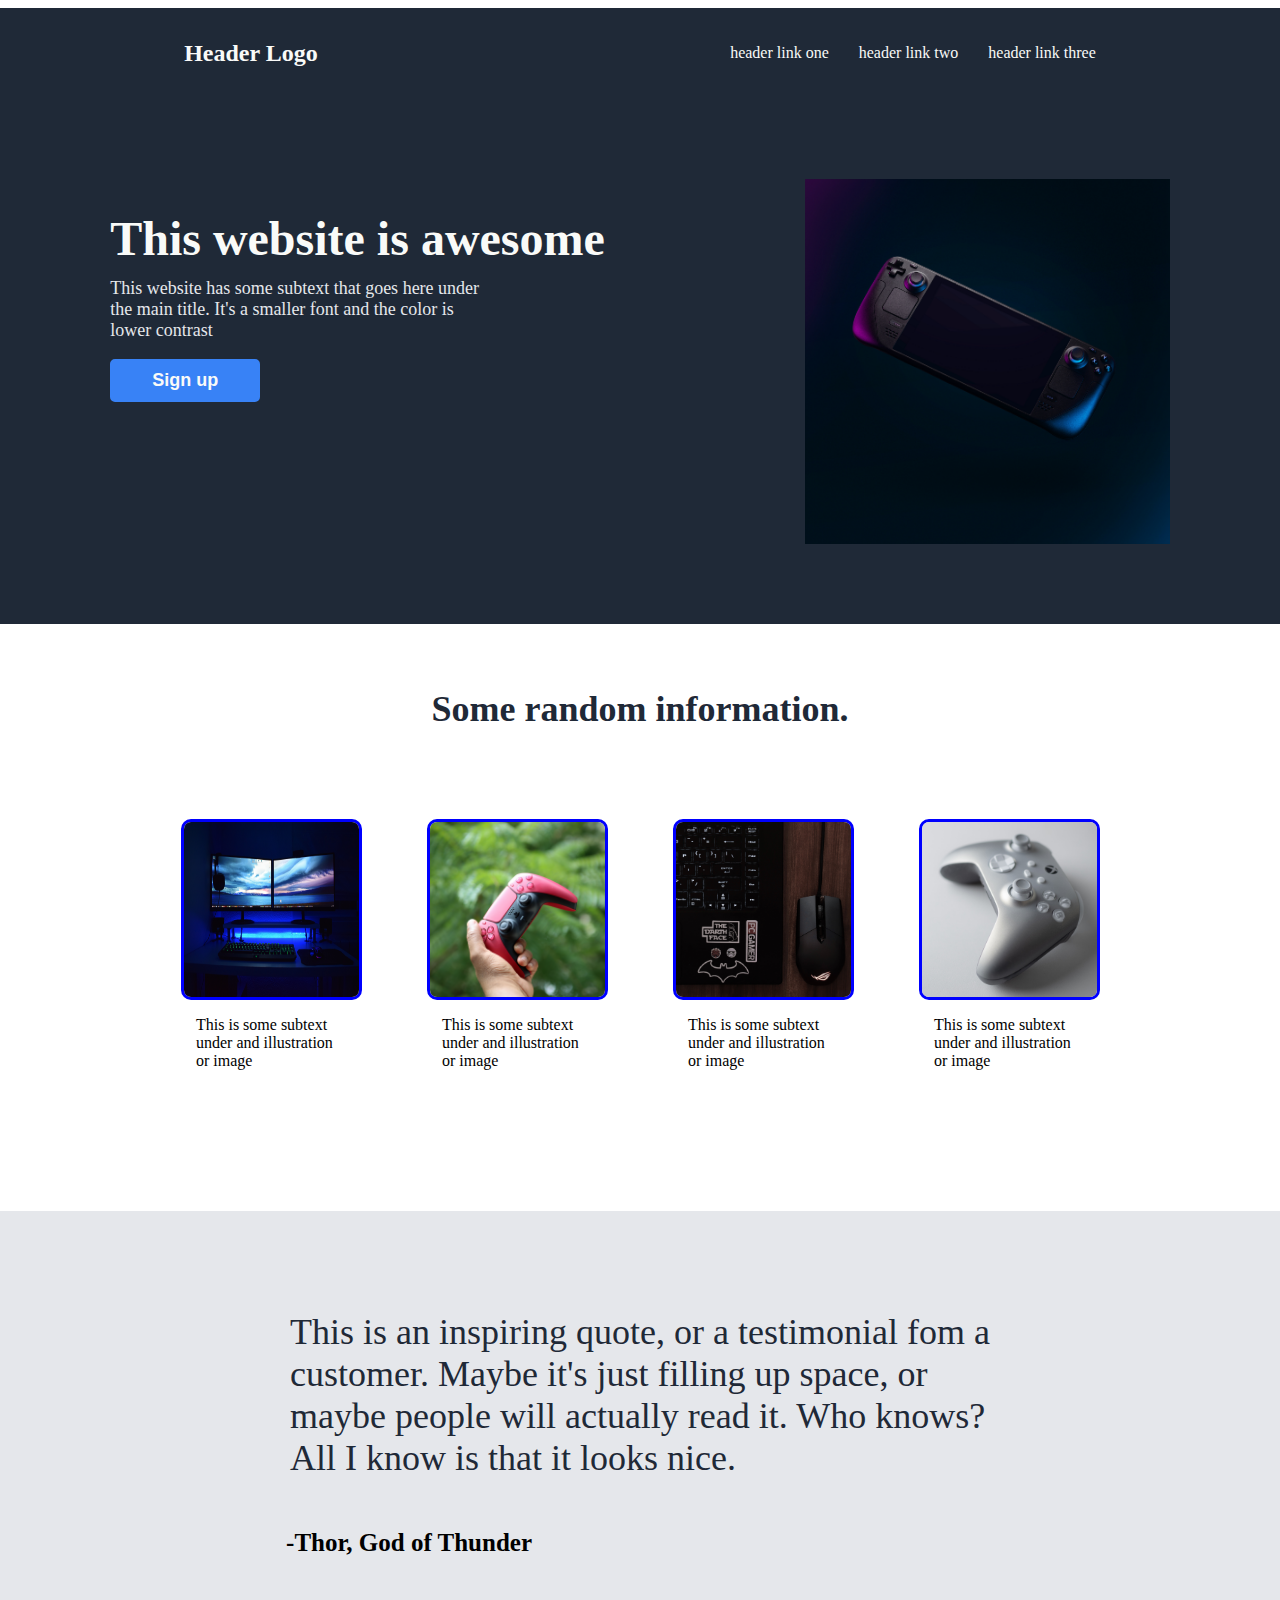
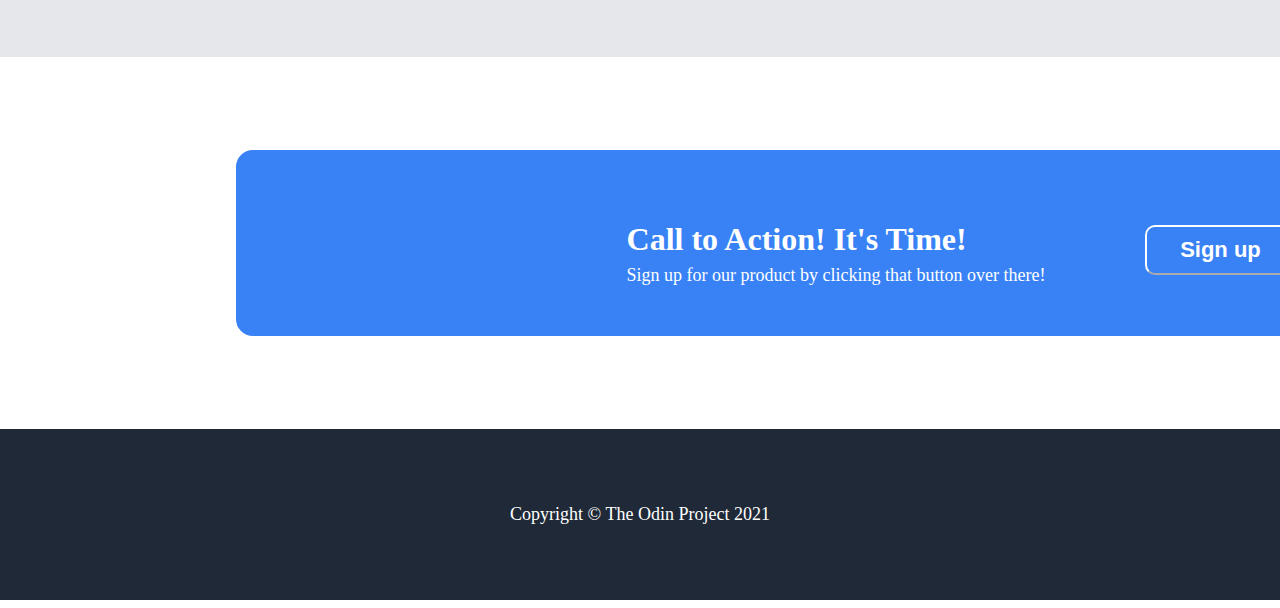
<file: index.html>
<!DOCTYPE html>
<html lang="en">
<head>
    <meta charset="UTF-8">
    <meta name="viewport" content="width=device-width, initial-scale=1.0">
    <title>Landing Page</title>
    <link rel="stylesheet" href="styles.css">
</head>
<body>
    <div class="top">
    <h4 class="header">Header Logo</h4>
    <ul>
        <li>header link one</li>
        <li>header link two</li>
        <li>header link three</li>
    </ul>
    </div>

    <div class="awesome">
        <div class="topic">
    <h1 class="website">This website is awesome</h1>
    <p>This website has some subtext that goes here under the main title. It's a smaller font and the color is lower contrast</p>
    <button>Sign up</button>
        </div>
    <img src="imgs/pexels-alex-andrews-14005916.jpg" alt="steamdeck">
    </div>
    
    <div class="info">
        <h1 class="random">Some random information.</h1>
    </div>

    <div class="container">
       <div class="one">
            <img src="imgs/pexels-xxss-is-back-777001.jpg" alt="computer">
            <p>This is some subtext under and illustration or image</p>
        </div>

        <div class="two">
            <img src="imgs/pexels-elizabeth-lizzie-11591876.jpg" alt="ps5">
            <p>This is some subtext under and illustration or image</p>
        </div>

        <div class="three">
            <img src="imgs/pexels-kasra-askari-12877898.jpg" alt="laptop">
            <p>This is some subtext under and illustration or image</p>
        </div>

        <div class="four">
            <img src="imgs/pexels-lance-he-14642111.jpg" alt="xbox one">
            <p>This is some subtext under and illustration or image</p>
        </div>

    </div>
        <div class="quote-container">
            <div class="quote">This is an inspiring quote, or a testimonial fom a customer. Maybe it's just filling up space, or maybe people will actually read it. Who knows? All I know is that it looks nice.</div>
            <div class="tag">-Thor, God of Thunder</div>
        </div>

    <div class="end">
        <div class="action">
            <h1>Call to Action! It's Time!</h1>
            <div>Sign up for our product by clicking that button over there!</div>
        </div>

        <div class="button">
                <button>Sign up</button>
        </div>
    </div>       
    <footer>
        <div>
            Copyright © The Odin Project 2021
        </div>
    </footer>
</body>
</html>
</file>
<file: styles.css>
img {
    width: 200px;
}

.top {
    display: flex;
    justify-content: center;
    justify-content: space-around;
    background-color: #1f2937;
    color: #f9faf8;
    align-items: center;
    padding: 0px 0px;
    margin: 0px -10px;
    
}

.top ul {
    display: flex;
    list-style: none;
    gap: 30px
}

.header {
    font-size: 24px;
    font-weight: bolder;
    color: #f9faf8;
}

.awesome {
    display: flex;
    background-color: #1f2937;
    color: #f9faf8;
    justify-content: center;
    gap: 200px;
    padding: 80px;
    margin: 0px -10px;
   
}

.awesome img {
    width: 365px;
}

.awesome p {
    width: 370px;
    font-size: 18px;
    color: #e5e7eb;
    margin-top: -20px;
}

.website {
    font-size: 48px;
    font-weight: 900;
    color: #f9faf8;
}

.awesome button {
    background-color: #3882f6;
    color: #f9faf8;
    border-radius: 5px;
    border: 10px solid #3882f6;
    font-weight: bolder;
    width: 150px;
    font-size: 18px;
}

.info {
    display: flex;
    justify-content: center;
    align-items: center;
    padding: 40px;
}

.random {
    font-size: 36px;
    font-weight: 900;
    color: #1f2937;
}

.container {
    display: flex;
    justify-content: center;
    gap: 65px;
    padding: 100px;
    margin-top: -75px;
    margin-bottom: 25px;
    
}

.container img {
    border: 3px solid blue;
    border-radius: 10px;
    width: 175px;
    height: 175px;
}

.container p {
    display: flex;
    justify-self: center;
    width: 150px;
}

.one, .two, .three, .four {
    display: flex;
    flex-direction: column;
    align-items: center;
}

.quote-container {
    background-color: #e5e7eb;
    padding: 100px;
    margin: 0px -10px;
    display: flex;
    flex-direction: column;
    align-items: center;

}

.quote {
    font-size: 36px;
    font: light italic;
    color: #1f2937;
    width: 700px;
}

.tag {
    display: flex;
    align-self: end;
    font-size: 25px;
    font: light italic;
    font-weight: bold;
    margin-right: 650px;
    margin-top: 50px;
}

.end {
    display: flex;
    justify-content: center;
    gap: 100px;
    padding: 50px;
    background-color: #3882f6;
    color: white;
    border: solid white;
    margin: 100px;
    width: 1350px;
    margin: 90px 0px 90px 225px;
    border-radius: 20px;
}

.action div {
    margin-top: -15px;
    font-size: 18px;
}

.end button {
    align-self: center;
    margin-top: 25px;
}

.end button {
    color: white;
    background-color: #3882f6;
    font-size: 22px;
    font-weight: bold;
    width: 150px;
    height: 50px;
    border-radius: 10px;
    border-color: white;
}

footer {
    background-color: #1f2937;
    color: white;
    font-size: large;
    display: flex;
    justify-content: center;
    padding: 75px;
    margin: 0px -10px;

}
</file>
